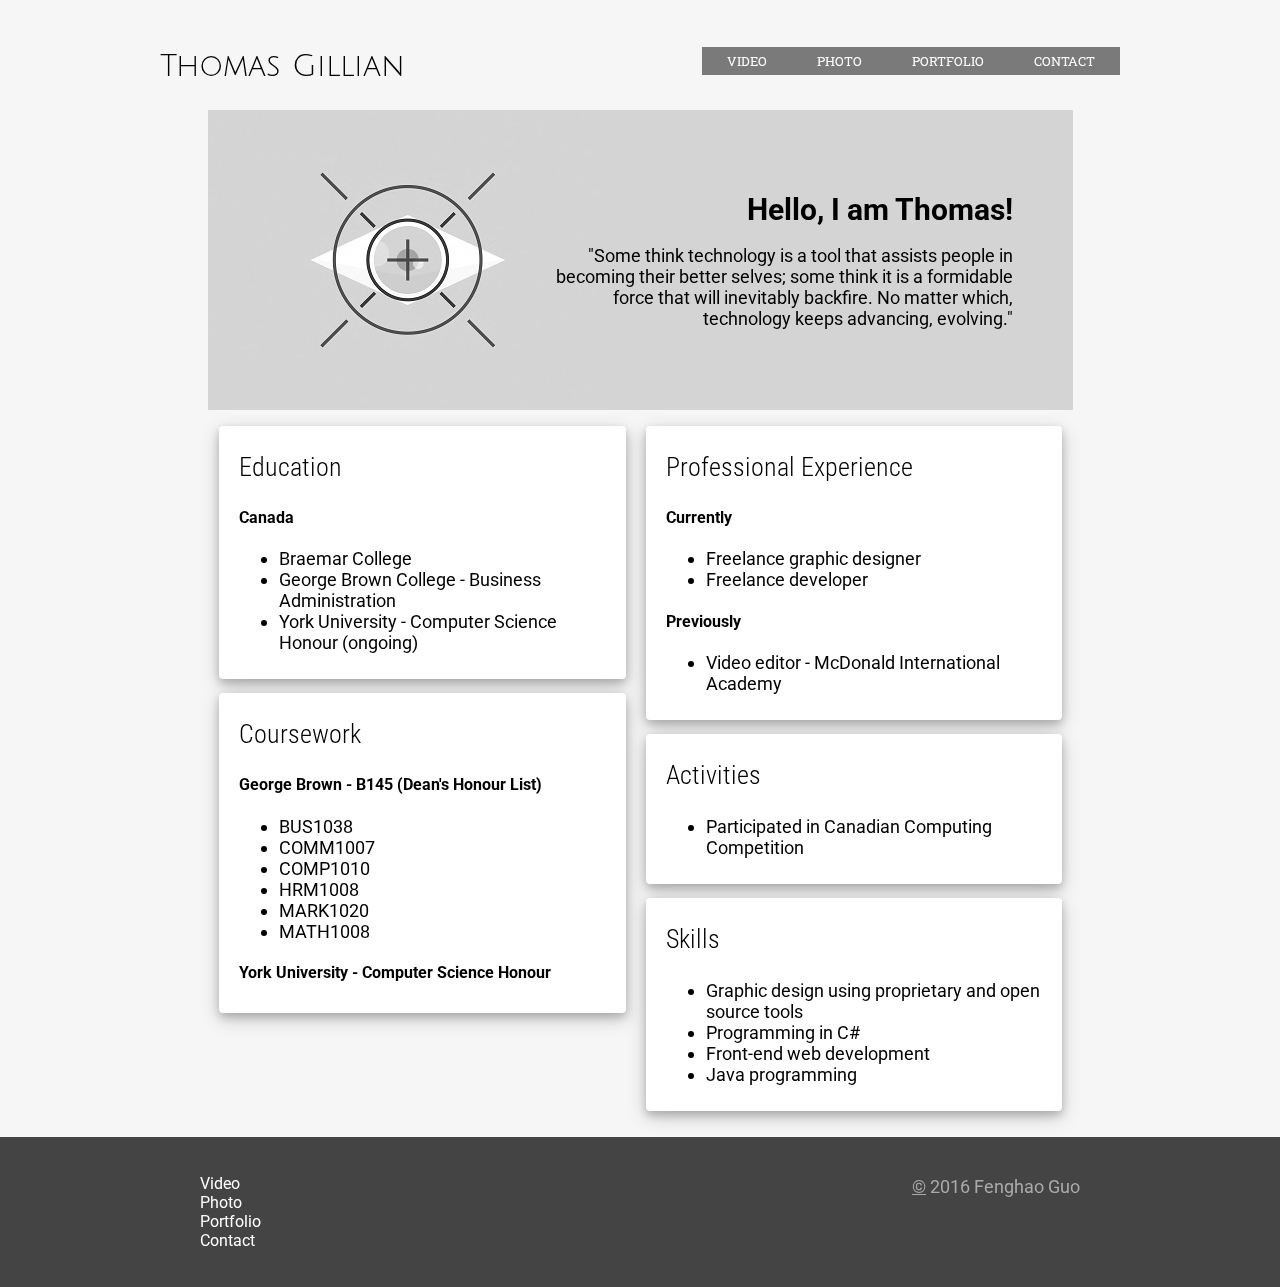
<file: index.html>
<!DOCTYPE html>
<html lang="en">
<head>
    <meta charset="UTF-8">
    <title>Thomas Gillian</title>
    <!-- Import online fonts -->
    <link href='https://fonts.googleapis.com/css?family=Julius+Sans+One' rel='stylesheet' type='text/css'>
    <link href='https://fonts.googleapis.com/css?family=Roboto+Slab' rel='stylesheet' type='text/css'>
    <link href='https://fonts.googleapis.com/css?family=Roboto' rel='stylesheet' type='text/css'>
    <link href='https://fonts.googleapis.com/css?family=Roboto+Condensed:400,300' rel='stylesheet' type='text/css'>
    <!-- External css -->
    <link rel="stylesheet" type="text/css" href="css/style.css">
    <link rel="stylesheet" type="text/css" href="css/card.css">
</head>
<body>
<header id="top" class="wrapper">
    <div id="header">
        <div id="title">
            <a href="index.html">
                <div id="label"><p>Thomas Gillian</p></div>
            </a>
        </div>
        <div id="menu">
            <ul>
                <li><a href="video.html">VIDEO</a></li>
                <li><a href="photo.html">PHOTO</a></li>
                <li><a href="portfolio.html">PORTFOLIO</a></li>
                <li><a href="contact.html">CONTACT</a></li>
            </ul>
        </div>
    </div>
</header>
<main>
    <div class="secondary-wrapper jumbotron">
        <div class="intro">
            <h1>Hello, I am Thomas!</h1>
            <p>"Some think technology is a tool that assists people in becoming their better selves; some think it
                is a formidable force that will inevitably backfire. No matter which, technology keeps advancing,
                evolving."</p>
        </div>
    </div>
    <div class="secondary-wrapper gird">
        <!-- "Fluid" girds. Next step: using 12-column model to reconstruct this -->
        <table>
            <tr>
                <td>
                    <table>
                        <tr>
                            <td>
                                <div class="card">
                                    <article>
                                        <h3>Education</h3>
                                        <h4>Canada</h4>
                                        <ul>
                                            <li>Braemar College</li>
                                            <li>George Brown College - Business Administration</li>
                                            <li>York University - Computer Science Honour (ongoing)</li>
                                        </ul>
                                    </article>
                                </div>
                            </td>
                        </tr>
                        <tr>
                            <td>
                                <div class="card">
                                    <article>
                                        <h3>Coursework</h3>
                                        <h4>George Brown - B145 (Dean's Honour List)</h4>
                                        <ul>
                                            <li>BUS1038</li>
                                            <li>COMM1007</li>
                                            <li>COMP1010</li>
                                            <li>HRM1008</li>
                                            <li>MARK1020</li>
                                            <li>MATH1008</li>
                                        </ul>
                                        <h4>York University - Computer Science Honour</h4>
                                    </article>
                                </div>
                            </td>
                        </tr>
                    </table>
                </td>
                <td>
                    <table>
                        <tr>
                            <td>
                                <div class="card">
                                    <article>
                                        <h3>Professional Experience</h3>
                                        <h4>Currently</h4>
                                        <ul>
                                            <li>Freelance graphic designer</li>
                                            <li>Freelance developer</li>
                                        </ul>
                                        <h4>Previously</h4>
                                        <ul>
                                            <li>Video editor - McDonald International Academy</li>
                                        </ul>
                                    </article>
                                </div>
                            </td>
                        </tr>
                        <tr>
                            <td>
                                <div class="card">
                                    <article>
                                        <h3>Activities</h3>
                                        <ul>
                                            <li>Participated in Canadian Computing Competition</li>
                                        </ul>
                                    </article>
                                </div>
                            </td>
                        </tr>
                        <tr>
                            <td>
                                <div class="card">
                                    <article>
                                        <h3>Skills</h3>
                                        <ul>
                                            <li>Graphic design using proprietary and open source tools
                                            </li>
                                            <li>Programming in C#</li>
                                            <li>Front-end web development</li>
                                            <li>Java programming</li>
                                        </ul>
                                    </article>
                                </div>
                            </td>
                        </tr>
                    </table>
                </td>
            </tr>
        </table>
    </div>
</main>
<footer>
    <div class="wrapper">
        <nav class="menu">
            <ul>
                <li><a href="video.html">Video</a></li>
                <li><a href="photo.html">Photo</a></li>
                <li><a href="portfolio.html">Portfolio</a></li>
                <li><a href="contact.html">Contact</a></li>
            </ul>
        </nav>
        <div class="copyright">
            <p><a href="experiment/index.html" title="Portal to another dimension!">&copy;</a> 2016 Fenghao Guo</p>
        </div>
    </div>
</footer>
</body>
</html>
</file>
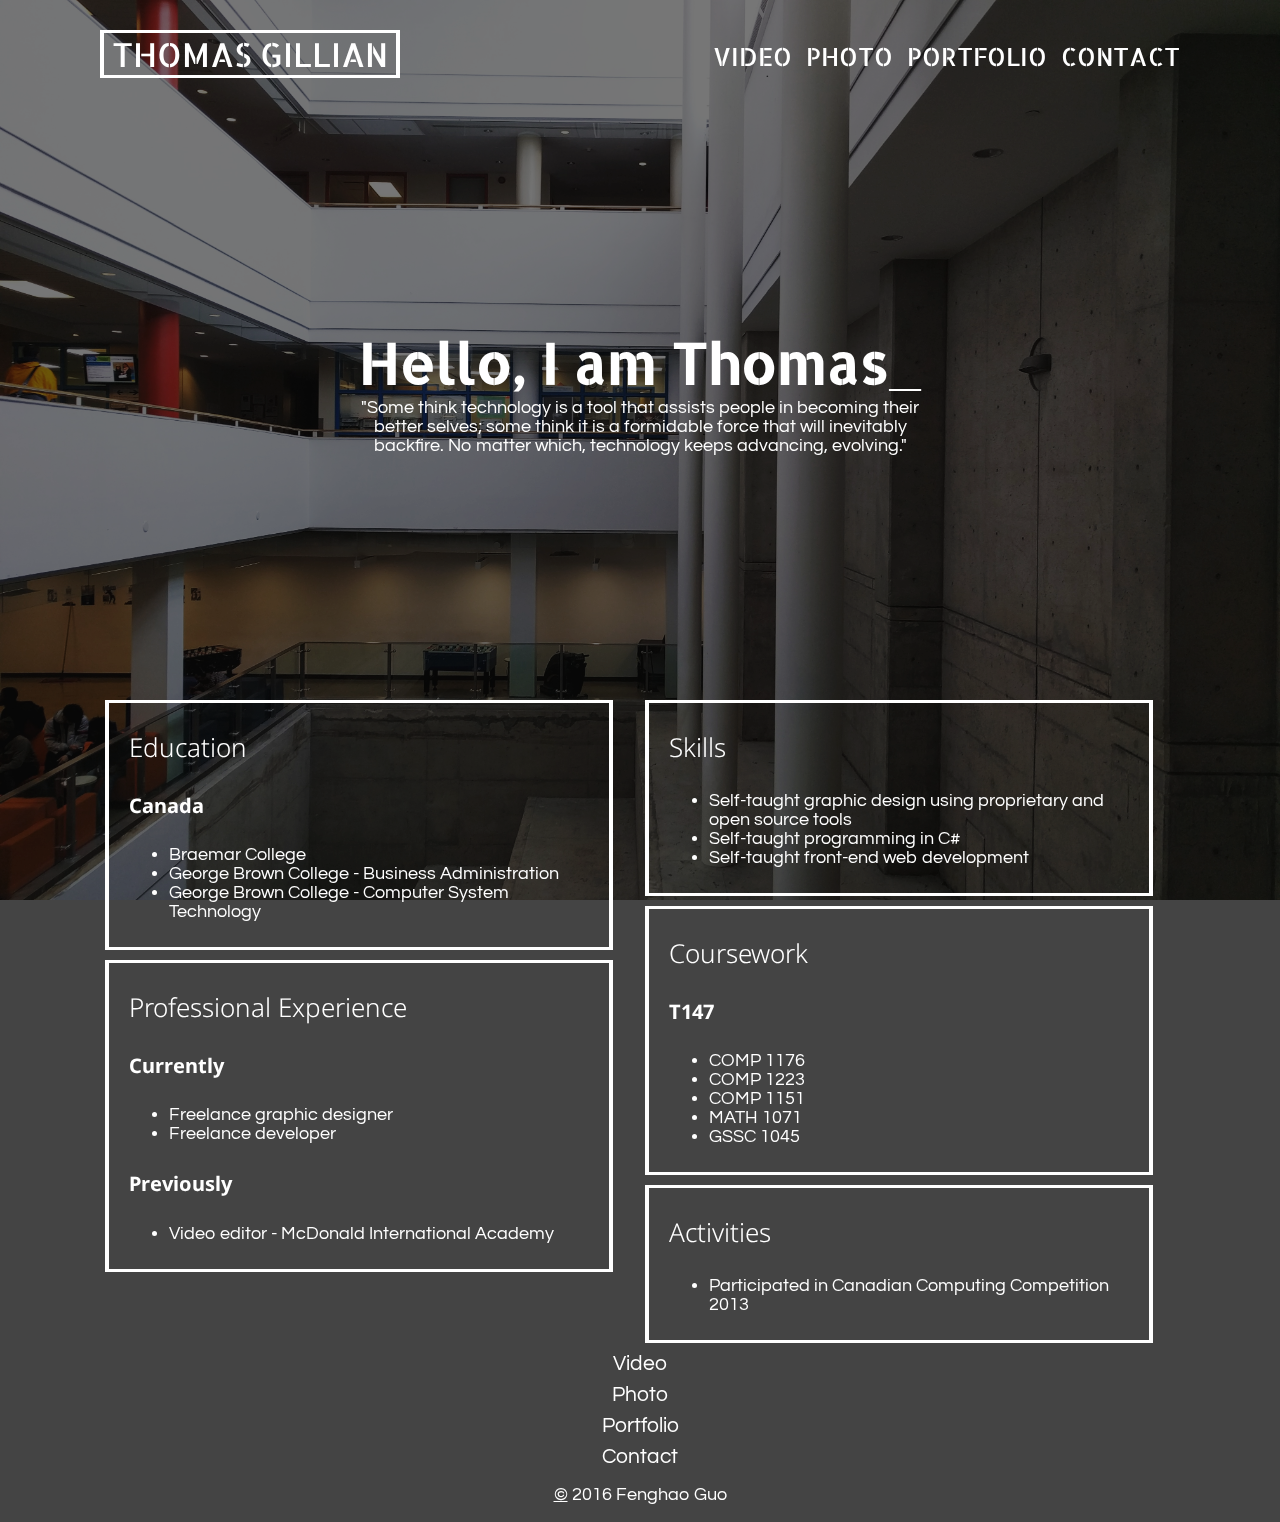
<file: experiment/index.html>
<!DOCTYPE html>
<html lang="en">
<head>
    <meta charset="UTF-8">
    <title>Thomas Gillian</title>
    <!-- Import online fonts -->
    <link href='https://fonts.googleapis.com/css?family=Allerta+Stencil' rel='stylesheet' type='text/css'>
    <link href='https://fonts.googleapis.com/css?family=Questrial' rel='stylesheet' type='text/css'>
    <link href='https://fonts.googleapis.com/css?family=Noto+Sans:700' rel='stylesheet' type='text/css'>
    <!-- External css -->
    <link rel="stylesheet" type="text/css" href="css/style.css">
</head>
<body class="content">
<header id="top-nav" class="wrapper">
    <div id="logo"><a href="index.html">THOMAS GILLIAN</a></div>
    <div id="menu">
        <ul>
            <li><a href="../video.html">VIDEO</a></li>
            <li><a href="../photo.html">PHOTO</a></li>
            <li><a href="../portfolio.html">PORTFOLIO</a></li>
            <li><a href="../contact.html">CONTACT</a></li>
        </ul>
    </div>
</header>
<div id="content" class="wrapper">
    <div id="jumbotron">
        <div id="intro">
            <h1>Hello, I am Thomas<span>_</span></h1>
            <p>"Some think technology is a tool that assists people in becoming their better selves; some think it is a formidable force that will inevitably backfire. No matter which, technology keeps advancing, evolving."</p>
        </div>
    </div>
    <!-- Card TO DO-->
    <div id="row info-gird">
        <div class="one-half">
            <div class="card">
                <article>
                    <h3>Education</h3>
                    <h4>Canada</h4>
                    <ul>
                        <li>Braemar College</li>
                        <li>George Brown College - Business Administration</li>
                        <li>George Brown College - Computer System Technology</li>
                    </ul>
                </article>
            </div>
            <div class="card">
                <article>
                    <h3>Professional Experience</h3>
                    <h4>Currently</h4>
                    <ul>
                        <li>Freelance graphic designer</li>
                        <li>Freelance developer</li>
                    </ul>
                    <h4>Previously</h4>
                    <ul>
                        <li>Video editor - McDonald International Academy</li>
                    </ul>
                </article>
            </div>
        </div>
        <div class="one-half">
            <div class="card">
                <article>
                    <h3>Skills</h3>
                    <ul>
                        <li>Self-taught graphic design using proprietary and open source tools</li>
                        <li>Self-taught programming in C#</li>
                        <li>Self-taught front-end web development</li>
                    </ul>
                </article>
            </div>
            <div class="card">
                <article>
                    <h3>Coursework</h3>
                    <h4>T147</h4>
                    <ul>
                        <li>COMP 1176</li>
                        <li>COMP 1223</li>
                        <li>COMP 1151</li>
                        <li>MATH 1071</li>
                        <li>GSSC 1045</li>
                    </ul>
                </article>
            </div>
            <div class="card">
                <article>
                    <h3>Activities</h3>
                    <ul>
                        <li>Participated in Canadian Computing Competition 2013</li>
                    </ul>
                </article>
            </div>
        </div>
    </div>
</div>
<!-- TO DO: figure out how to use responsive column without affecting footer, and why :after doesn't work. -->
<footer id="bottom-nav">
    <div class="wrapper">
        <div id="bottom-menu">
            <ul>
                <li><a href="../video.html">Video</a></li>
                <li><a href="../photo.html">Photo</a></li>
                <li><a href="../portfolio.html">Portfolio</a></li>
                <li><a href="../contact.html">Contact</a></li>
            </ul>
        </div>
        <div id="copyright">
            <p><a href="../index.html" title="Back to reality!">&copy;</a> 2016 Fenghao Guo</p>
            <div id="validator">
                <script src=http://my.gblearn.com/js/loadscript.js></script>
            </div>
        </div>
    </div>
</footer>
</body>
</html>
</file>
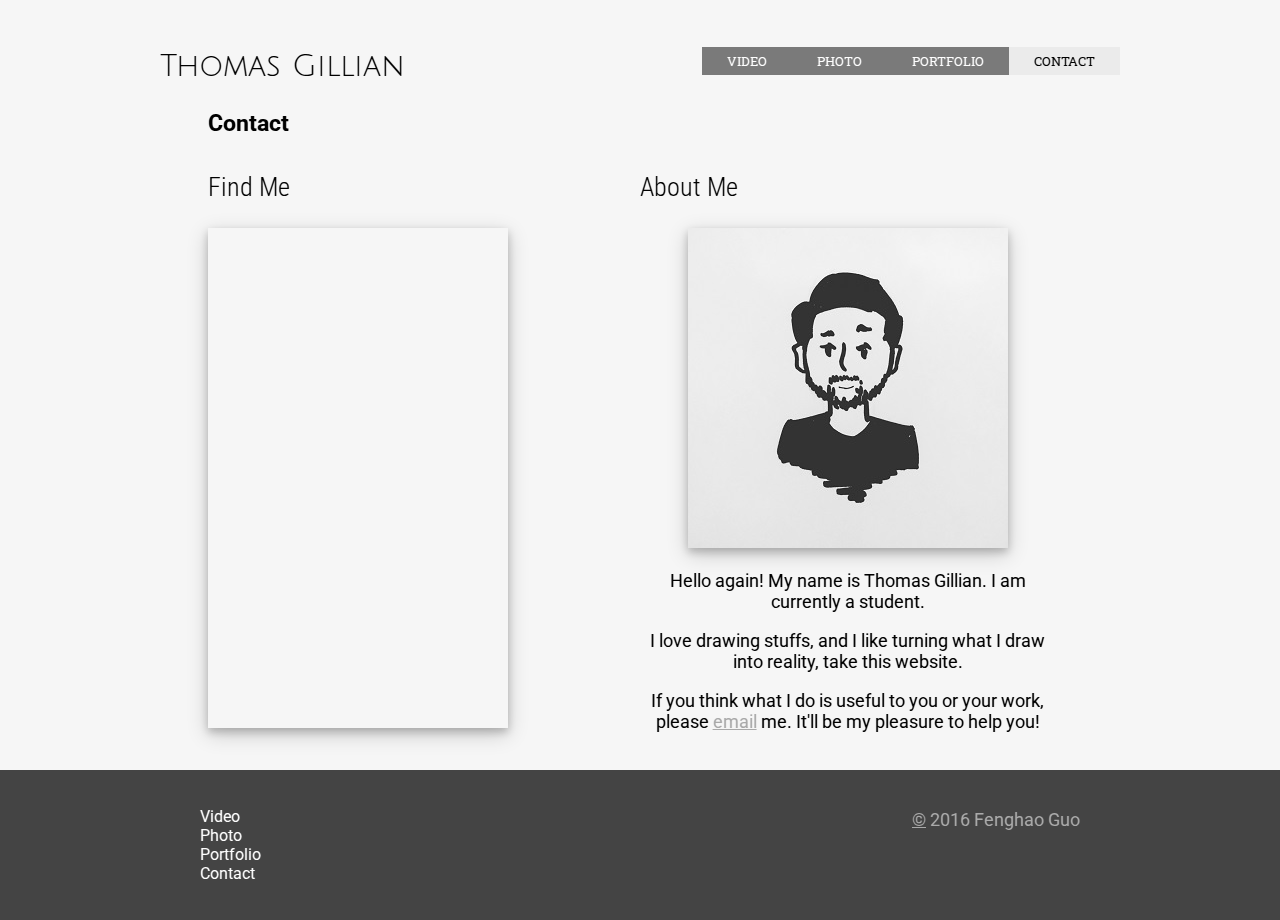
<file: contact.html>
<!DOCTYPE html>
<html lang="en">
<head>
    <meta charset="UTF-8">
    <title>Contact Me | Thomas Gillian</title>
    <!-- Import online fonts -->
    <link href='https://fonts.googleapis.com/css?family=Julius+Sans+One' rel='stylesheet' type='text/css'>
    <link href='https://fonts.googleapis.com/css?family=Roboto+Slab' rel='stylesheet' type='text/css'>
    <link href='https://fonts.googleapis.com/css?family=Roboto' rel='stylesheet' type='text/css'>
    <link href='https://fonts.googleapis.com/css?family=Roboto+Condensed:400,300' rel='stylesheet' type='text/css'>
    <!-- External css -->
    <link rel="stylesheet" type="text/css" href="css/style.css">
    <link rel="stylesheet" type="text/css" href="css/about.css">
    <link rel="stylesheet" type="text/css" href="css/card.css">
</head>
<body>
<header id="top" class="wrapper">
    <div id="header">
        <a href="index.html">
            <div id="title">
                <div id="label"><p>Thomas Gillian</p></div>
            </div>
        </a>
        <div id="menu">
            <ul>
                <li><a href="video.html">VIDEO</a></li>
                <li><a href="photo.html">PHOTO</a></li>
                <li><a href="portfolio.html">PORTFOLIO</a></li>
                <li><a href="contact.html" class="active">CONTACT</a></li>
            </ul>
        </div>
    </div>
</header>
<main>
    <div class="secondary-wrapper"><h2>Contact</h2></div>
    <div class="secondary-wrapper clearfix">
        <div id="map" class="one-half">
            <h3>Find Me</h3>
            <div class="content">
                <iframe src="https://www.google.com/maps/embed?pb=!1m18!1m12!1m3!1d2885.6600175181843!2d-79.4130423846245!3d43.676040158971674!2m3!1f0!2f0!3f0!3m2!1i1024!2i768!4f13.1!3m3!1m2!1s0x882b349c702f728d%3A0xbdd377adae546b30!2s160+Kendal+Ave%2C+Toronto%2C+ON+M5R+1M3!5e0!3m2!1sen!2sca!4v1457157231744" width="410" height="500" style="border:0" allowfullscreen></iframe>
            </div>
        </div>
        <div id="about" class="one-half">
            <h3>About Me</h3>
            <div class="content">
                <div><img src="img/jon.jpg" alt="My portrait" title="This is me... or my self portrait :p"></div>
                    <p>Hello again! My name is Thomas Gillian. I am currently a student.</p>
                    <p>I love drawing stuffs, and I like turning what I draw into reality, take this website.</p>
                    <p>If you think what I do is useful to you or your work, please <a href="mailto:fenghao.guo@georgebrown.ca">email</a> me. It'll be my pleasure to help you!</p>
            </div>
        </div>
    </div>
</main>
<footer>
    <div class="wrapper">
        <nav class="menu">
            <ul>
                <li><a href="video.html">Video</a></li>
                <li><a href="photo.html">Photo</a></li>
                <li><a href="portfolio.html">Portfolio</a></li>
                <li><a href="contact.html">Contact</a></li>
            </ul>
        </nav>
        <div class="copyright">
            <p><a href="experiment/index.html" title="Portal to another dimension!">&copy;</a> 2016 Fenghao Guo</p>
            <div class="validator">
                <script src=http://my.gblearn.com/js/loadscript.js></script>
            </div>
        </div>
    </div>
</footer>
</body>
</html>
</file>
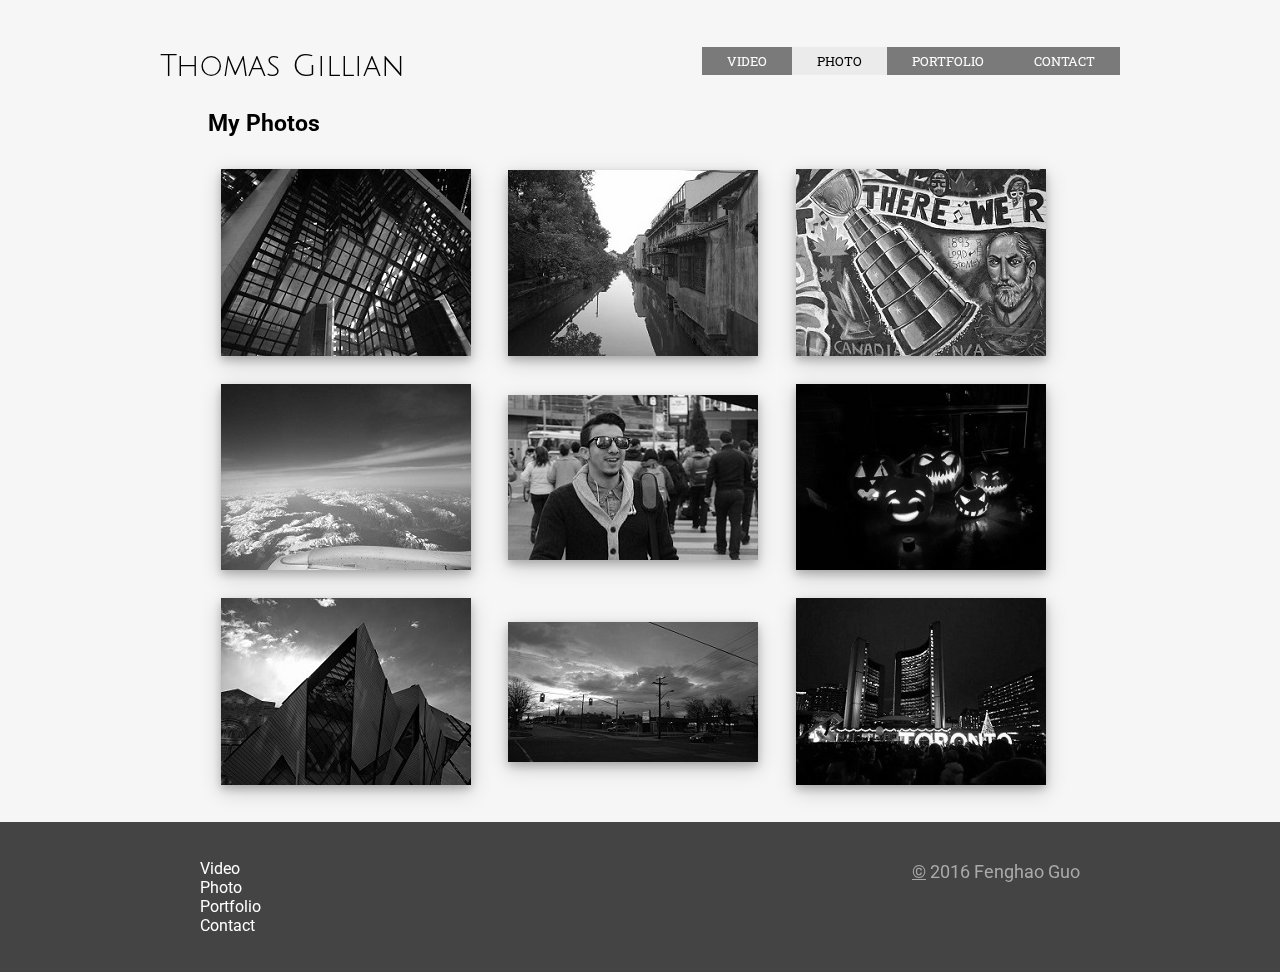
<file: photo.html>
<!DOCTYPE html>
<html lang="en">
<head>
    <meta charset="UTF-8">
    <title>My Photo | Thomas Gillian</title>
    <!-- Import online fonts -->
    <link href='https://fonts.googleapis.com/css?family=Julius+Sans+One' rel='stylesheet' type='text/css'>
    <link href='https://fonts.googleapis.com/css?family=Roboto+Slab' rel='stylesheet' type='text/css'>
    <link href='https://fonts.googleapis.com/css?family=Roboto' rel='stylesheet' type='text/css'>
    <link href='https://fonts.googleapis.com/css?family=Roboto+Condensed:400,300' rel='stylesheet' type='text/css'>
    <!-- External css -->
    <link rel="stylesheet" type="text/css" href="css/style.css">
    <link rel="stylesheet" type="text/css" href="css/photo-grid.css">
</head>
<body>
<header id="top" class="wrapper">
    <div id="header">
        <a href="index.html">
            <div id="title">
                <div id="label"><p>Thomas Gillian</p></div>
            </div>
        </a>
        <div id="menu">
            <ul>
                <li><a href="video.html">VIDEO</a></li>
                <li><a href="photo.html" class="active">PHOTO</a></li>
                <li><a href="portfolio.html">PORTFOLIO</a></li>
                <li><a href="contact.html">CONTACT</a></li>
            </ul>
        </div>
    </div>
</header>
<main>
    <div class="subpage-title secondary-wrapper"><h2>My Photos</h2></div>
    <div id="photo-grid" class="secondary-wrapper">
        <table>
            <tr>
                <td>
                    <div class="photo"><a href="img/photo/architecture.jpg" target="_blank"><img src="img/photo/thumbnail/architecture.jpg" alt="Photo"></a></div>
                </td>
                <td>
                    <div class="photo"><a href="img/photo/creek.jpg" target="_blank"><img src="img/photo/thumbnail/creek.jpg" alt="Photo"></a></div>
                </td>
                <td>
                    <div class="photo"><a href="img/photo/graffiti.jpg" target="_blank"><img src="img/photo/thumbnail/graffiti.jpg" alt="Photo"></a></div>
                </td>
            </tr>
            <tr>
                <td>
                    <div class="photo"><a href="img/photo/plane.jpg" target="_blank"><img src="img/photo/thumbnail/plane.jpg" alt="Photo"></a></div>
                </td>
                <td>
                    <div class="photo"><a href="img/photo/portrait.jpg" target="_blank"><img src="img/photo/thumbnail/portrait.jpg" alt="Photo"></a></div>
                </td>
                <td>
                    <div class="photo"><a href="img/photo/pumpkin.jpg" target="_blank"><img src="img/photo/thumbnail/pumpkin.jpg" alt="Photo"></a></div>
                </td>
            </tr>
            <tr>
                <td>
                    <div class="photo"><a href="img/photo/rom.jpg" target="_blank"><img src="img/photo/thumbnail/rom.jpg" alt="Photo"></a></div>
                </td>
                <td>
                    <div class="photo"><a href="img/photo/sky.jpg" target="_blank"><img src="img/photo/thumbnail/sky.jpg" alt="Photo"></a></div>
                </td>
                <td>
                    <div class="photo"><a href="img/photo/square.jpg" target="_blank"><img src="img/photo/thumbnail/square.jpg" alt="Photo"></a></div>
                </td>
            </tr>
        </table>
    </div>
</main>
<footer>
    <div class="wrapper">
        <nav class="menu">
            <ul>
                <li><a href="video.html">Video</a></li>
                <li><a href="photo.html">Photo</a></li>
                <li><a href="portfolio.html">Portfolio</a></li>
                <li><a href="contact.html">Contact</a></li>
            </ul>
        </nav>
        <div class="copyright">
            <p><a href="experiment/index.html" title="Portal to another dimension!">&copy;</a> 2016 Fenghao Guo</p>
            <div class="validator">
                <script src=http://my.gblearn.com/js/loadscript.js></script>
            </div>
        </div>
    </div>
</footer>
</body>
</html>
</file>
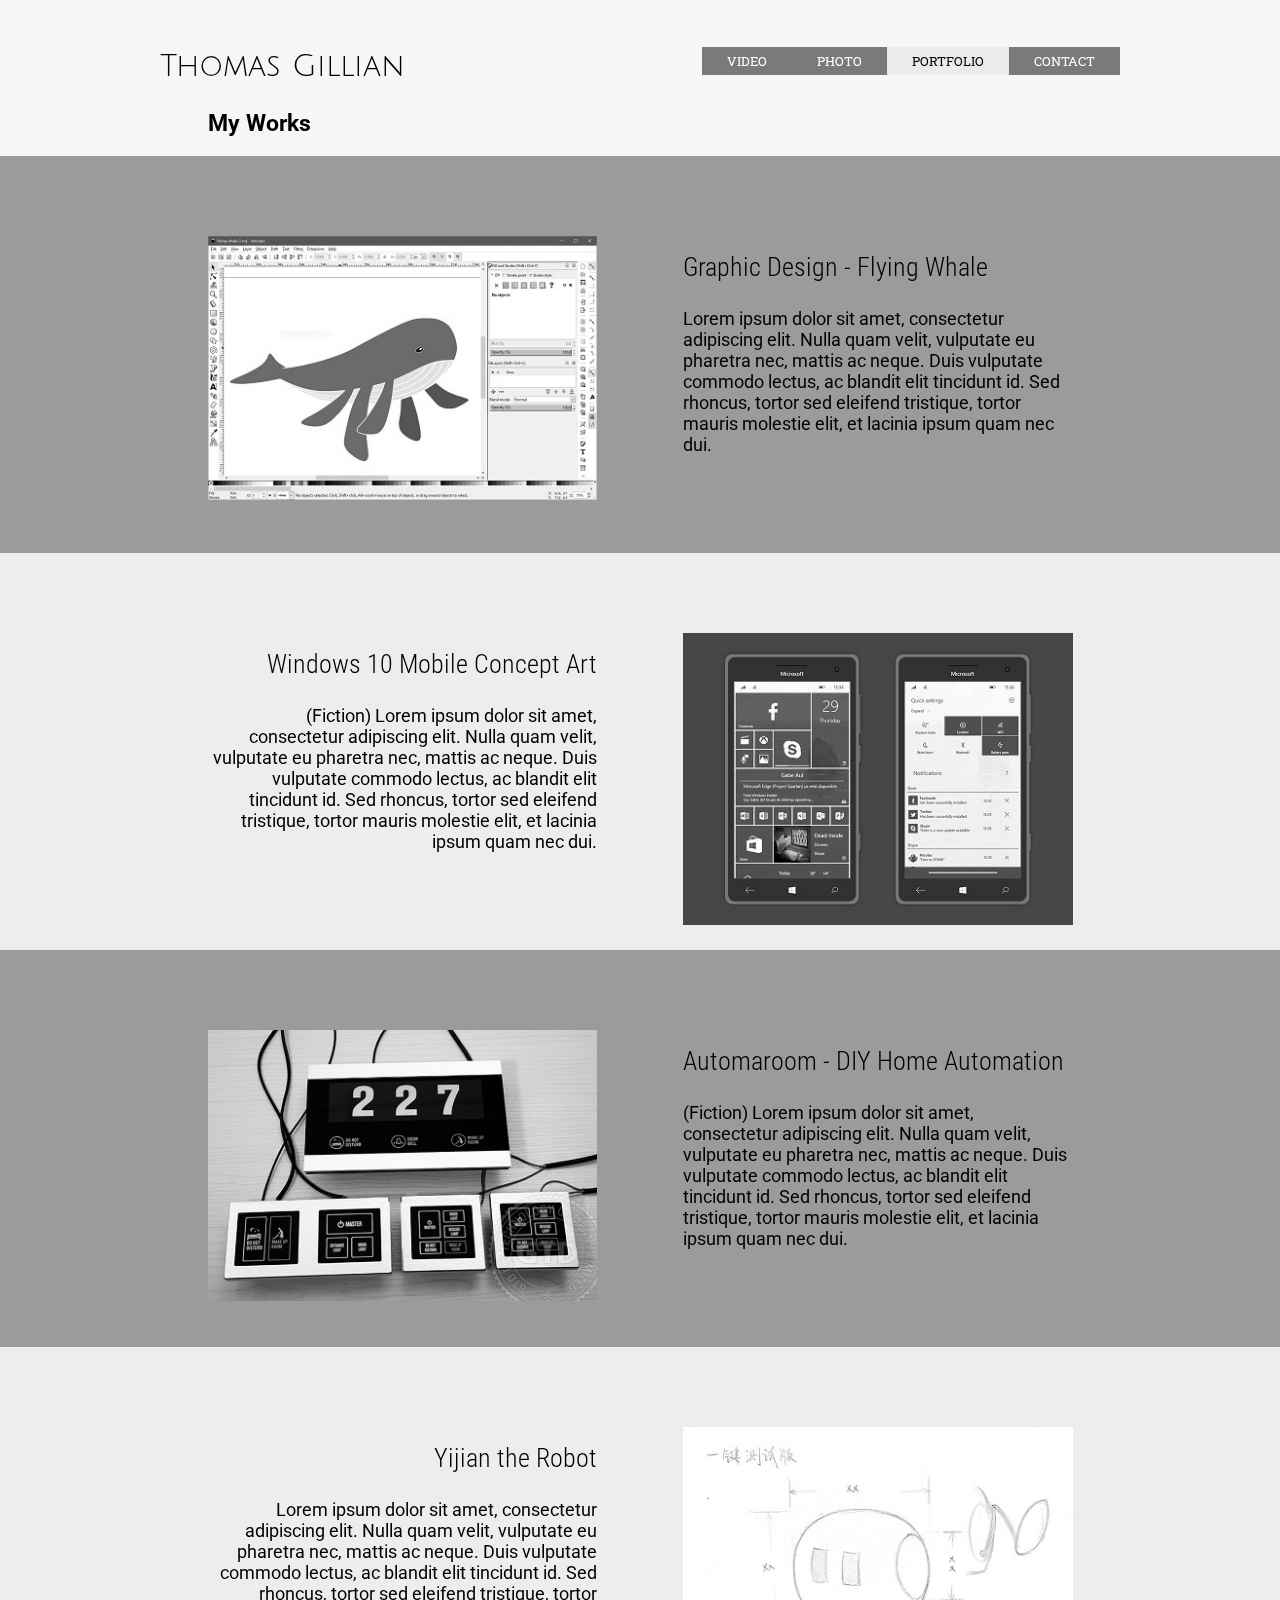
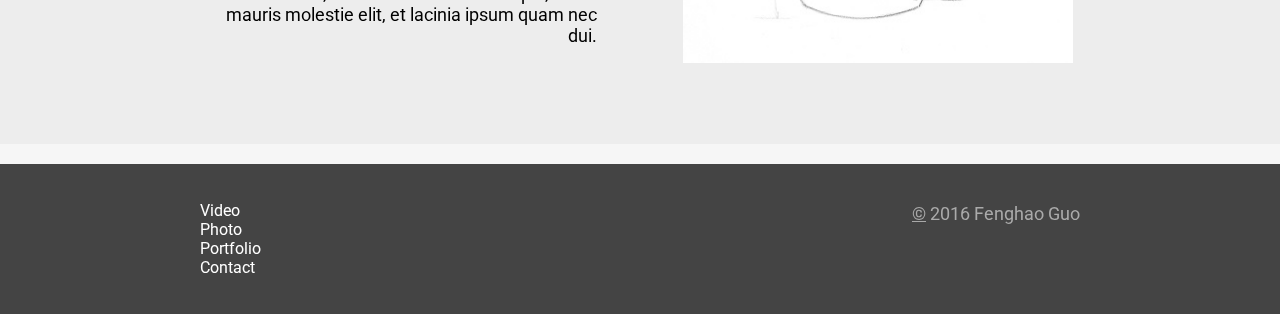
<file: portfolio.html>
<!DOCTYPE html>
<html lang="en">
<head>
    <meta charset="UTF-8">
    <title>Portfolio | Thomas Gillian</title>
    <!-- Import online fonts -->
    <link href='https://fonts.googleapis.com/css?family=Julius+Sans+One' rel='stylesheet' type='text/css'>
    <link href='https://fonts.googleapis.com/css?family=Roboto+Slab' rel='stylesheet' type='text/css'>
    <link href='https://fonts.googleapis.com/css?family=Roboto' rel='stylesheet' type='text/css'>
    <link href='https://fonts.googleapis.com/css?family=Roboto+Condensed:400,300' rel='stylesheet' type='text/css'>
    <!-- External css -->
    <link rel="stylesheet" type="text/css" href="css/style.css">
    <link rel="stylesheet" type="text/css" href="css/section.css">
</head>
<body>
<header id="top" class="wrapper">
    <div id="header">
        <a href="index.html">
            <div id="title">
                <div id="label"><p>Thomas Gillian</p></div>
            </div>
        </a>
        <div id="menu">
            <ul>
                <li><a href="video.html">VIDEO</a></li>
                <li><a href="photo.html">PHOTO</a></li>
                <li><a href="portfolio.html" class="active">PORTFOLIO</a></li>
                <li><a href="contact.html">CONTACT</a></li>
            </ul>
        </div>
    </div>
</header>
<main>
    <div class="secondary-wrapper subpage-title"><h2>My Works</h2></div>
    <div class="showcast-grid">
        <div class="block-media-left clearfix">
            <div class="secondary-wrapper">
                <div class="block-media"><img src="img/showcast/whale.jpg" alt="Flying whale"></div>
                <div class="block-intro">
                    <h3>Graphic Design - Flying Whale</h3>
                    <p>Lorem ipsum dolor sit amet, consectetur adipiscing elit. Nulla quam velit, vulputate eu pharetra nec, mattis ac neque. Duis vulputate commodo lectus, ac blandit elit tincidunt id. Sed rhoncus, tortor sed eleifend tristique, tortor mauris molestie elit, et lacinia ipsum quam nec dui.</p>
                </div>
            </div>
        </div>
        <div class="block-media-right clearfix">
            <div class="secondary-wrapper">
                <div class="block-media"><img src="img/showcast/windows-10.jpg" alt="Windows 10 Concept"></div>
                <div class="block-intro">
                    <h3>Windows 10 Mobile Concept Art</h3>
                    <p>(Fiction) Lorem ipsum dolor sit amet, consectetur adipiscing elit. Nulla quam velit, vulputate eu pharetra nec, mattis ac neque. Duis vulputate commodo lectus, ac blandit elit tincidunt id. Sed rhoncus, tortor sed eleifend tristique, tortor mauris molestie elit, et lacinia ipsum quam nec dui.</p>
                </div>
            </div>
        </div>
        <div class="block-media-left clearfix">
            <div class="secondary-wrapper">
                <div class="block-media"><img src="img/showcast/iot.jpg" alt="Internet of Things"></div>
                <div class="block-intro">
                    <h3>Automaroom - DIY Home Automation</h3>
                    <p>(Fiction) Lorem ipsum dolor sit amet, consectetur adipiscing elit. Nulla quam velit, vulputate eu pharetra nec, mattis ac neque. Duis vulputate commodo lectus, ac blandit elit tincidunt id. Sed rhoncus, tortor sed eleifend tristique, tortor mauris molestie elit, et lacinia ipsum quam nec dui.</p>
                </div>
            </div>
        </div>
        <div class="block-media-right clearfix">
            <div class="secondary-wrapper">
                <div class="block-media"><img src="img/showcast/robot.jpg" alt="Robot concept"></div>
                <div class="block-intro">
                    <h3>Yijian the Robot</h3>
                    <p>Lorem ipsum dolor sit amet, consectetur adipiscing elit. Nulla quam velit, vulputate eu pharetra nec, mattis ac neque. Duis vulputate commodo lectus, ac blandit elit tincidunt id. Sed rhoncus, tortor sed eleifend tristique, tortor mauris molestie elit, et lacinia ipsum quam nec dui.</p>
                </div>
            </div>
        </div>
    </div>
</main>
<footer>
    <div class="wrapper">
        <div class="copyright">
            <p><a href="experiment/index.html" title="Portal to another dimension!">&copy;</a> 2016 Fenghao Guo</p>
            <div class="validator">
                <script src=http://my.gblearn.com/js/loadscript.js></script>
            </div>
        </div>
        <nav class="menu">
            <ul>
                <li><a href="video.html">Video</a></li>
                <li><a href="photo.html">Photo</a></li>
                <li><a href="portfolio.html">Portfolio</a></li>
                <li><a href="contact.html">Contact</a></li>
            </ul>
        </nav>
    </div>
</footer>
</body>
</html>
</file>
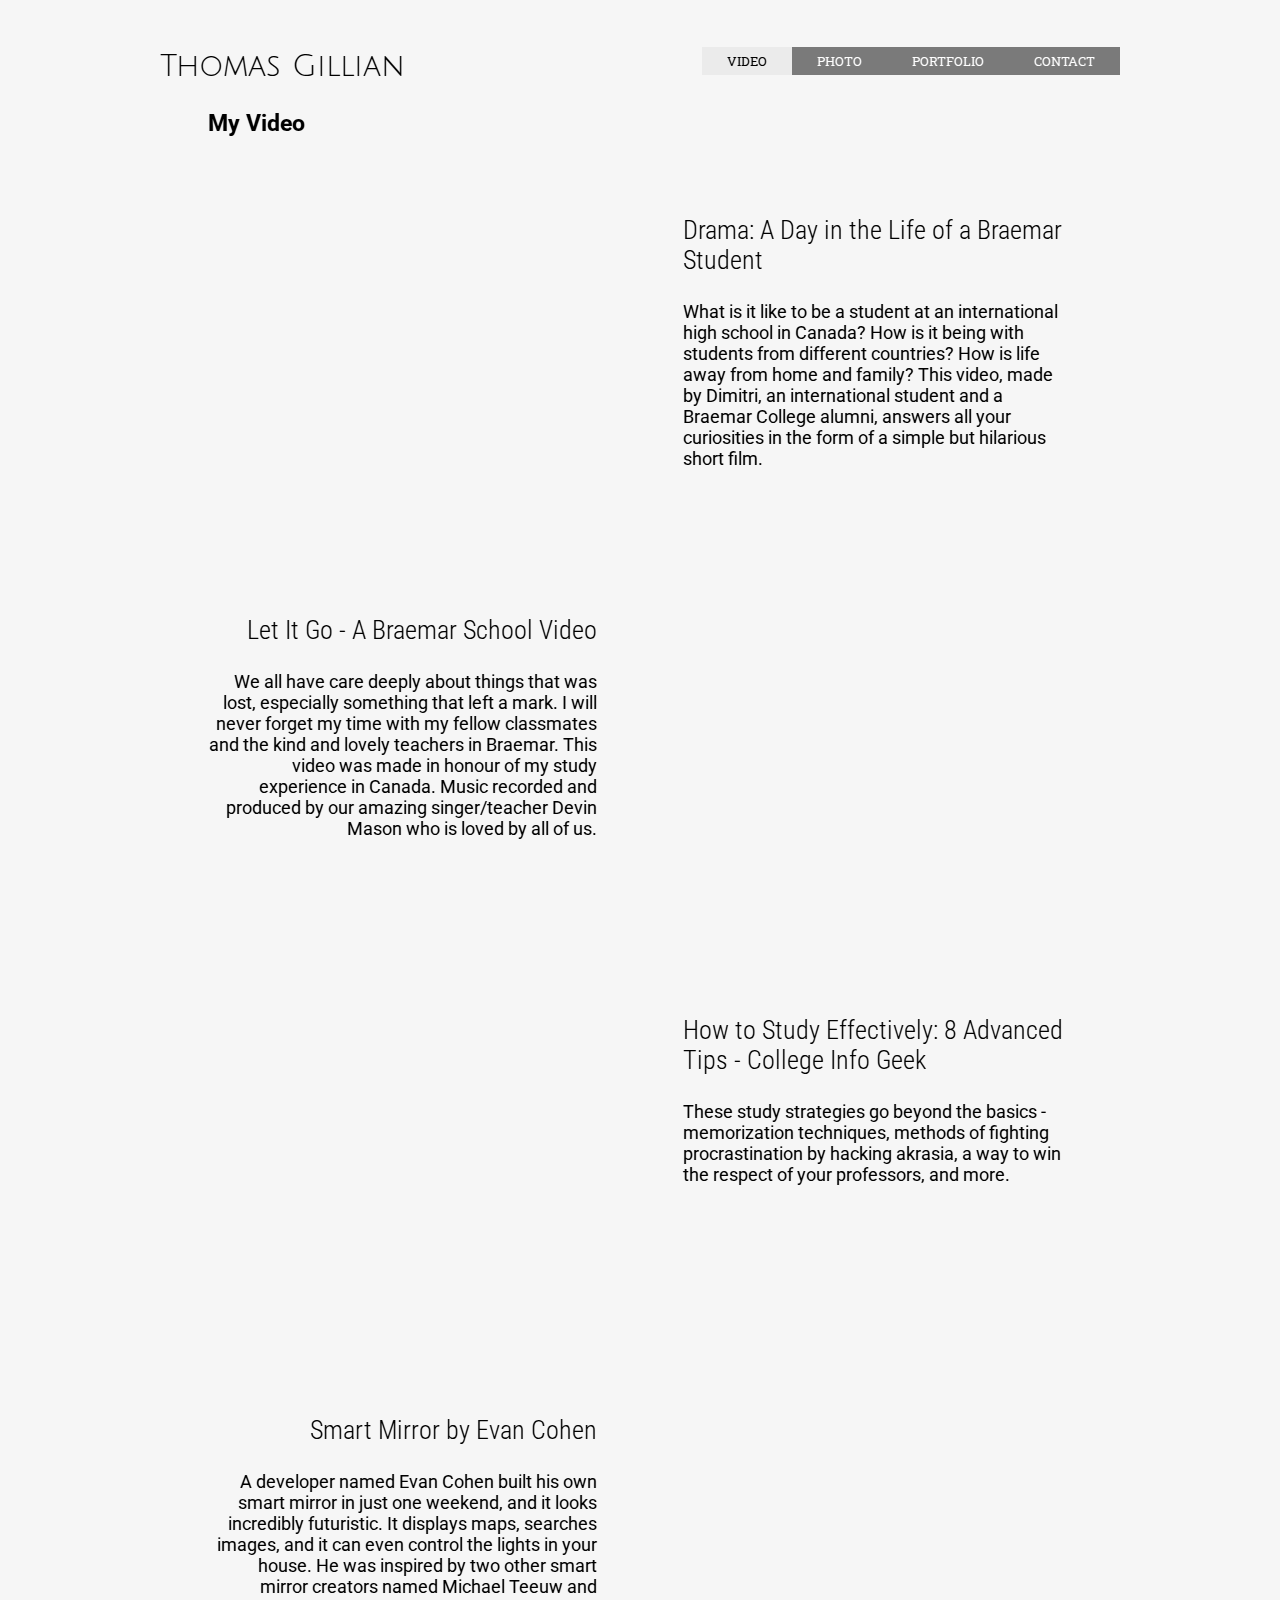
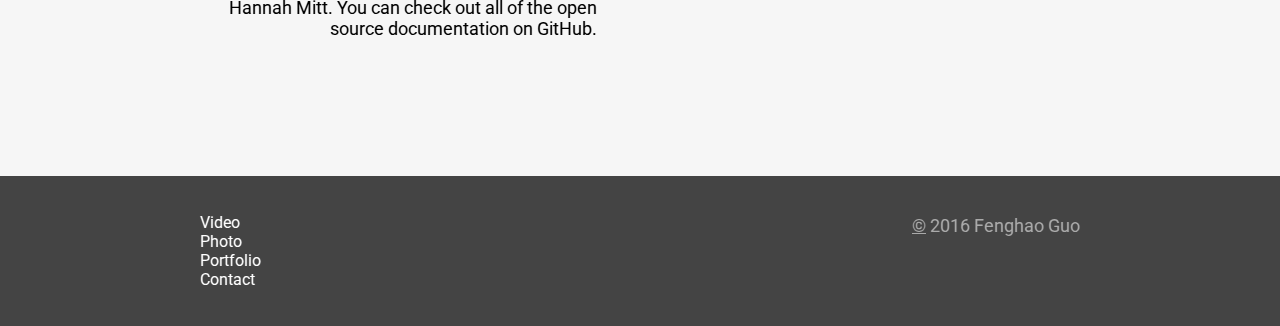
<file: video.html>
<!DOCTYPE html>
<html lang="en">
<head>
    <meta charset="UTF-8">
    <title>My Video | Thomas Gillian</title>
    <!-- Import online fonts -->
    <link href='https://fonts.googleapis.com/css?family=Julius+Sans+One' rel='stylesheet' type='text/css'>
    <link href='https://fonts.googleapis.com/css?family=Roboto+Slab' rel='stylesheet' type='text/css'>
    <link href='https://fonts.googleapis.com/css?family=Roboto' rel='stylesheet' type='text/css'>
    <link href='https://fonts.googleapis.com/css?family=Roboto+Condensed:400,300' rel='stylesheet' type='text/css'>
    <!-- External css -->
    <link rel="stylesheet" type="text/css" href="css/style.css">
    <link rel="stylesheet" type="text/css" href="css/video-section.css">
</head>
<body>
<header id="top" class="wrapper">
    <div id="header">
        <a href="index.html">
            <div id="title">
                <div id="label"><p>Thomas Gillian</p></div>
            </div>
        </a>
        <div id="menu">
            <ul>
                <li><a href="video.html" class="active">VIDEO</a></li>
                <li><a href="photo.html">PHOTO</a></li>
                <li><a href="portfolio.html">PORTFOLIO</a></li>
                <li><a href="contact.html">CONTACT</a></li>
            </ul>
        </div>
    </div>
</header>
<main>
    <div class="secondary-wrapper subpage-title"><h2>My Video</h2></div>
    <div class="video-grid">
        <div class="block-media-left">
            <div class="secondary-wrapper">
                <div class="block-media">
                    <iframe width="420" height="315" src="https://www.youtube.com/embed/hWtdtNIbtlY" allowfullscreen></iframe>
                </div>
                <div class="block-intro">
                    <h3>Drama: A Day in the Life of a Braemar Student</h3>
                    <p>What is it like to be a student at an international high school in Canada? How is it being with students from different countries? How is life away from home and family? This video, made by Dimitri, an international student and a Braemar College alumni, answers all your curiosities in the form of a simple but hilarious short film.</p>
                </div>
            </div>
        </div>
        <div class="block-media-right">
            <div class="secondary-wrapper">
                <div class="block-media">
                    <iframe width="420" height="315" src="https://www.youtube.com/embed/B4nzOCQTVVw" allowfullscreen></iframe>
                </div>
                <div class="block-intro">
                    <h3>Let It Go - A Braemar School Video</h3>
                    <p>We all have care deeply about things that was lost, especially something that left a mark. I will never forget my time with my fellow classmates and the kind and lovely teachers in Braemar. This video was made in honour of my study experience in Canada. Music recorded and produced by our amazing singer/teacher Devin Mason who is loved by all of us.</p>
                </div>
            </div>
        </div>
        <div class="block-media-left">
            <div class="secondary-wrapper">
                <div class="block-media">
                    <iframe width="420" height="315" src="https://www.youtube.com/embed/5ad6grll-ak" allowfullscreen></iframe>
                </div>
                <div class="block-intro">
                    <h3>How to Study Effectively: 8 Advanced Tips - College Info Geek</h3>
                    <p>These study strategies go beyond the basics - memorization techniques, methods of fighting procrastination by hacking akrasia, a way to win the respect of your professors, and more.</p>
                </div>
            </div>
        </div>
        <div class="block-media-right">
            <div class="secondary-wrapper">
                <div class="block-media">
                    <iframe width="420" height="315" src="https://www.youtube.com/embed/sc9UbREmo58" allowfullscreen></iframe>
                </div>
                <div class="block-intro">
                    <h3>Smart Mirror by Evan Cohen</h3>
                    <p>A developer named Evan Cohen built his own smart mirror in just one weekend, and it looks incredibly futuristic. It displays maps, searches images, and it can even control the lights in your house. He was inspired by two other smart mirror creators named Michael Teeuw and Hannah Mitt. You can check out all of the open source documentation on GitHub.</p>
                </div>
            </div>
        </div>
    </div>
</main>
<footer>
    <div class="wrapper">
        <nav class="menu">
            <ul>
                <li><a href="video.html">Video</a></li>
                <li><a href="photo.html">Photo</a></li>
                <li><a href="portfolio.html">Portfolio</a></li>
                <li><a href="contact.html">Contact</a></li>
            </ul>
        </nav>
        <div class="copyright">
            <p><a href="experiment/index.html" title="Portal to another dimension!">&copy;</a> 2016 Fenghao Guo</p>
            <div class="validator">
                <script src=http://my.gblearn.com/js/loadscript.js></script>
            </div>
        </div>
    </div>
</footer>
</body>
</html>
</file>
<file: css/style.css>
/*
* Tom's Material Monochrome Theme - base code v0.1
* Copyright 2016, Fenghao Guo
* twitter: @gywghhb
* Under no license,  created for educational purposes
* D/3/2016
*/
/* main elements override */
body {
    margin: 0;
}
html {
    background-color: #f7f6f6;
    -webkit-filter: grayscale(100%);
    filter: grayscale(100%);
}
main {
    margin: 0 auto;
}
* {
    box-sizing: border-box;
}
iframe {
    border: none;
}

/* wrapper */
.wrapper {
    position: relative;
    width: 100%;
    max-width: 960px;
    margin: 0 auto;
}
.secondary-wrapper{
    position: relative;
    width: 100%;
    max-width: 865px;
    margin: 0 auto;
}
.wrapper:after, .secondary-wrapper:after {
    clear: both;
}

/* header style */
#header {
    height: 30px;
    margin: 50px 0 30px 0;
}
#header #title {
    float: left;
    display: flex;
    align-items: center;
}
#title a {
    text-decoration: none;
}

/* label style */
#header p {
    font-family: 'Julius Sans One', sans-serif;
    font-size: 30px;
    color: black;
    margin: 0;
}

/* .menu style */
#menu {
    float: right;
}
#menu ul {
    list-style-type: none;
    display: inline;
    padding: 0;
    border: 0;
    margin: 0;
    background-color: transparent;
}
#menu ul li {
    float: left;
    padding: 0;
    border: 0;
}
#menu ul li a {
    padding: 5px 25px;
    font-family: 'Roboto Slab', serif;
    color: white;
    font-size: 13px;
    text-decoration: none;
    background-color: #7a7a7a;
    transition: background-color 500ms;
}
#menu ul li a:hover {
    color: white;
    background-color: #aaaaaa;
}
#menu ul li a.active {
    background-color: #ebebeb;
    color: black;
}

/* jumbotron style */
.jumbotron {
    background-color: #d4d4d4;
    height: 300px;
    display: flex;
    align-items: center;

    background-image: url("../img/jumbotron-background.jpg"); /* How to define background img w/o using CSS? */
    background-position: left bottom;
    background-repeat: no-repeat;
    background-size: contain;
}
.intro {
    position: relative;
    margin-left: 400px;
    right: 60px;
}
.intro {
    text-align: right;
}
.intro h1 {
    font-family: 'Roboto', sans-serif;
    font-size: 30px;
    margin: 0;
}
.intro p {
    font-size: 18px;
    margin-bottom: 0;
}

/* Typography */
p {
    font-size: 18px;
    font-family: 'Roboto', sans-serif;
}
h2 {
    font-family: "Roboto", sans-serif;
    font-size: 23px;
}
h3 {
    font-size: 26px;
    font-family: "Roboto Condensed", sans-serif;
    font-weight: 300;
    margin-top: 16px;
}
ul li {
    font-size: 18px;
}
a {
    color: darkgray;
}
a:hover {
    text-decoration: underline;
}
.greeting p {
    text-align: center;
    font-family: 'Roboto', sans-serif;
    font-size: 30px;
}
.greeting p a {
    text-decoration: none;
}
.greeting p a:hover {
    text-decoration: underline;
}

/* footer style */
footer {
    height: 150px;
    background-color: #444444;
    margin-top: 20px;

    display: flex;
    align-items: center;
}
footer .menu {
    float: left;
    margin-left: 40px;
}
footer .menu ul {
    list-style-type: none;
    padding: 0;
}
footer .menu ul li {
    font-family: 'Roboto', sans-serif;
    font-size: 16px;
}
footer .menu ul li a {
    color: white;
    text-decoration: none;
}
footer .menu ul li a:hover {
    text-decoration: underline;
}
.copyright {
    float: right;
    color: #aaaaaa;
    text-align: right;
    margin-right: 40px;
}

/* validator style override */
.validator {
    font-family: 'Roboto', sans-serif;
    color: #aaaaaa;
    float: right;
}
#gb_validation {
    box-shadow: 0 4px 8px 0 rgba(0, 0, 0, 0.2), 0 6px 20px 0 rgba(0, 0, 0, 0.19);
    border-radius: 4px;
    color: black;
    text-align: left;
}
/* responsive column */
.one-half {
    float: left;
    width: 48%;
    margin-left: 2%;
}
.one-half:first-child {
    margin-left: 0;
}
.row:after {
    content: "";
    display: table;
    clear: both;
}

/* format doctor */
.clearfix:after {
    content: "";
    display: table;
    clear: both;
}
</file>
<file: css/card.css>
/*
* Tom's Material Monochrome Theme - card extension v0.1
* Copyright 2016, Fenghao Guo
* twitter: @gywghhb
* Under no license,  use under author's consent.
* 1/3/2016
*/

/* Card style */
.gird td {
    vertical-align: top;
}
.card {
    /* Next step: make the two columns of card the same width w/o specifying it */
    font-family: 'Roboto', sans-serif;
    background-color: white;
    padding: 10px 20px;
    margin: 10px 5px auto;
    border-radius: 4px;
    box-shadow: 0 4px 8px 0 rgba(0, 0, 0, 0.2), 0 6px 20px 0 rgba(0, 0, 0, 0.19);
}
</file>
<file: experiment/css/style.css>
.wrapper {
    width: 1080px;
    margin: 0 auto;
}
/* background img */
.content:before {
    content: "";
    position: fixed;
    top: 0;
    left: 0;
    right: 0;
    bottom: 0;
    z-index: -1;

    display: block;
    background-image: url("../img/background.jpg");
    /* background-img: url("https://c1.staticflickr.com/9/8076/8274189491_1c45960c2c_b.jpg"); */
    background-size:cover;
    width: 100%;
    height: 100%;

    -webkit-filter: brightness(50%);
    -moz-filter: brightness(50%);
    -o-filter: brightness(50%);
    filter: brightness(50%);
}
.content {
    overflow: auto;
    position: relative;
    background-color: #444444; /* default background color */
}
#top-nav {
    height: 60px;
    margin-top: 30px;
}
#logo {
    font-family: 'Allerta Stencil', sans-serif;
    font-size: 33px;

    border-left: 4px solid white;
    border-right: 4px solid white;
    border-top: 3px solid white;
    border-bottom: 3px solid white;

    float: left;
}
#logo {
    background-color: transparent;
    transition: background-color 500ms;
}
#logo:hover{
    background-color: rgba(255,255,255,0.3);
}
#logo a{
    font-size: 33px;
    text-decoration: none;
    margin: 0;
    padding: 0 8px;
    font-family: 'Allerta Stencil', sans-serif;
    color: white;
}
#menu {
    float: right;
}
#menu ul {
    list-style-type: none;
    padding: 0;
    border: 0;
    margin: 10px 0;
}
#menu ul li {
    display: inline;
    height: 32px;
    margin-left: 10px;
}
#menu ul li a {
    font-family: 'Allerta Stencil', sans-serif;
    font-size: 25px;
    color: white;
    text-decoration: none;
    padding-top: 15px;
    margin: 0;
}
#menu ul li a:hover, #menu ul li a.active {
    border-bottom: 3px solid white;
}
#jumbotron {
    height: 600px;
    display: flex;
    align-items: center;
}
#intro {
    width: 1080px;
}
#intro p, #intro h1{
    margin: auto;
    text-align: center;
    color: white;
}
#intro p {
    width: 600px;
}
#intro p {
    font-size: 18px;
    font-family: 'Questrial', sans-serif;

    animation-name: ease-in;
    animation-duration: 3s;
}
#intro h1 {
    font-size: 56px;
    font-family: 'Allerta Stencil', sans-serif;
}
#intro span {
    animation: blink 2s steps(2, start) infinite;
}
@keyframes ease-in {
    from {opacity: 0}
    to {opacity: 1}
}
@keyframes blink {
    to {visibility: hidden}
}
.card {
    font-family: 'Questrial', sans-serif;
    background-color: transparent;
    padding: 10px 20px;
    margin: 10px 5px;

    border-left: 4px solid white;
    border-right: 4px solid white;
    border-top: 3px solid white;
    border-bottom: 3px solid white;

    transition: background-color 500ms;
}
.card:hover {
    background-color: rgba(255,255,255,0.3);
}
a {
    color: white;
}
h3 {
    font-size: 26px;
    font-family: 'Noto Sans', sans-serif;
    font-weight: 300;
    margin-top: 16px;
    color: white;
}
h4{
    font-size: 20px;
    font-family: 'Noto Sans', sans-serif;
    color: white;
}
ul li, p {
    font-family: 'Questrial', sans-serif;
    font-size: 18px;
    color: white;
}
#bottom-nav {
    margin-top: 50px;
}
#bottom-nav ul {
    list-style-type: none;
    text-align: center;
    padding: 0;
}
#bottom-nav ul li {
    margin-bottom: 10px;
}
#bottom-nav ul li a {
    font-size: 21px;
    text-decoration: none;
    color: white;
}
#bottom-nav ul li a:hover {
    text-decoration: underline;
}
#copyright {
    text-align: center;
}
#validator {
    font-family: 'Questrial', sans-serif;
    color: white;
}
#gb_validation {
    color: black;
    text-align: left;
}
.one-half {
    float: left;
    width: 48%;
    margin-left: 2%;
}
.one-half:first-child {
    margin-left: 0;
}
.row:after {
    content: "";
    display: table;
    clear: both;
}
</file>
<file: css/about.css>
iframe {
    width: 100%;
    box-shadow: 0 4px 8px 0 rgba(0, 0, 0, 0.2), 0 6px 20px 0 rgba(0, 0, 0, 0.19);
}
#about {
    text-align: center;
}
.content {
    display: inline-block;
}
img {
    box-shadow: 0 4px 8px 0 rgba(0, 0, 0, 0.2), 0 6px 20px 0 rgba(0, 0, 0, 0.19);
}
h3 {
    text-align: left;
}
</file>
<file: css/photo-grid.css>
#photo-grid table {
    width: 100%;
}
.photo img {
    box-shadow: 0 4px 8px 0 rgba(0, 0, 0, 0.2), 0 6px 20px 0 rgba(0, 0, 0, 0.19);
    margin: 10px;
}
</file>
<file: css/section.css>
/*
* Tom's Material Monochrome Theme - section extension v0.1
* Copyright 2016, Fenghao Guo
* twitter: @gywghhb
* Under no license,  use under author's consent.
* D/3/2016
*/

/* block style */
.block-media-left, .block-media-right {
    width: 100%;

    display: flex;
    align-items: center;
}
/* secondary-wrapper override */
.block-media-left .secondary-wrapper, .block-media-right .secondary-wrapper {
    position: relative;
    width: 100%;
    max-width: 865px;
    margin: 80px auto;
}
.showcast-grid img {
    width: 100%;
}

/* block with media one the left */
.showcast-grid .block-media-left {
    background-color: deepskyblue;
}
.showcast-grid .block-media-left .block-media {
    float: left;
    width: 45%;
    height: 150px;
    margin: 0;
}
.showcast-grid .block-media-left .block-intro {
    text-align: left;
    float: right;
    width: 45%;
}
.video-grid .block-media-left .block-media {
    float: left;
    width: 400px;
    height: auto;
    margin: 0;
}
.video-grid .block-media-left .block-intro {
    text-align: left;
    float: right;
    width: 45%;
}

/* block with media one the right */
.showcast-grid .block-media-right {
    background-color: yellow;
}
.showcast-grid .block-media-right .block-media {
    float: right;
    width: 45%;
    height: 150px;
    margin: 0;
}
.showcast-grid .block-media-right .block-intro {
    float: left;
    text-align: right;
    width: 45%;
}
</file>
<file: css/video-section.css>
/*
* Tom's Material Monochrome Theme - video section extension v0.1
* Copyright 2016, Fenghao Guo
* twitter: @gywghhb
* Under no license,  use under author's consent.
* D/3/2016
*/

/* block style */
.block-media-left, .block-media-right {
    height: 400px;
    width: 100%;

    display: flex;
    align-items: center;
}

/* block with media one the left */
.block-media-left .block-media {
    float: left;
    width: 420px;
    height: 315px;
    margin: 0;
}
.block-media-left .block-intro {
    text-align: left;
    float: right;
    width: 45%;
}

/* block with media one the right */
.block-media-right .block-media {
    float: right;
    width: 420px;
    height: 315px;
    margin: 0;
}
.block-media-right .block-intro {
    float: left;
    text-align: right;
    width: 45%;
}
</file>
